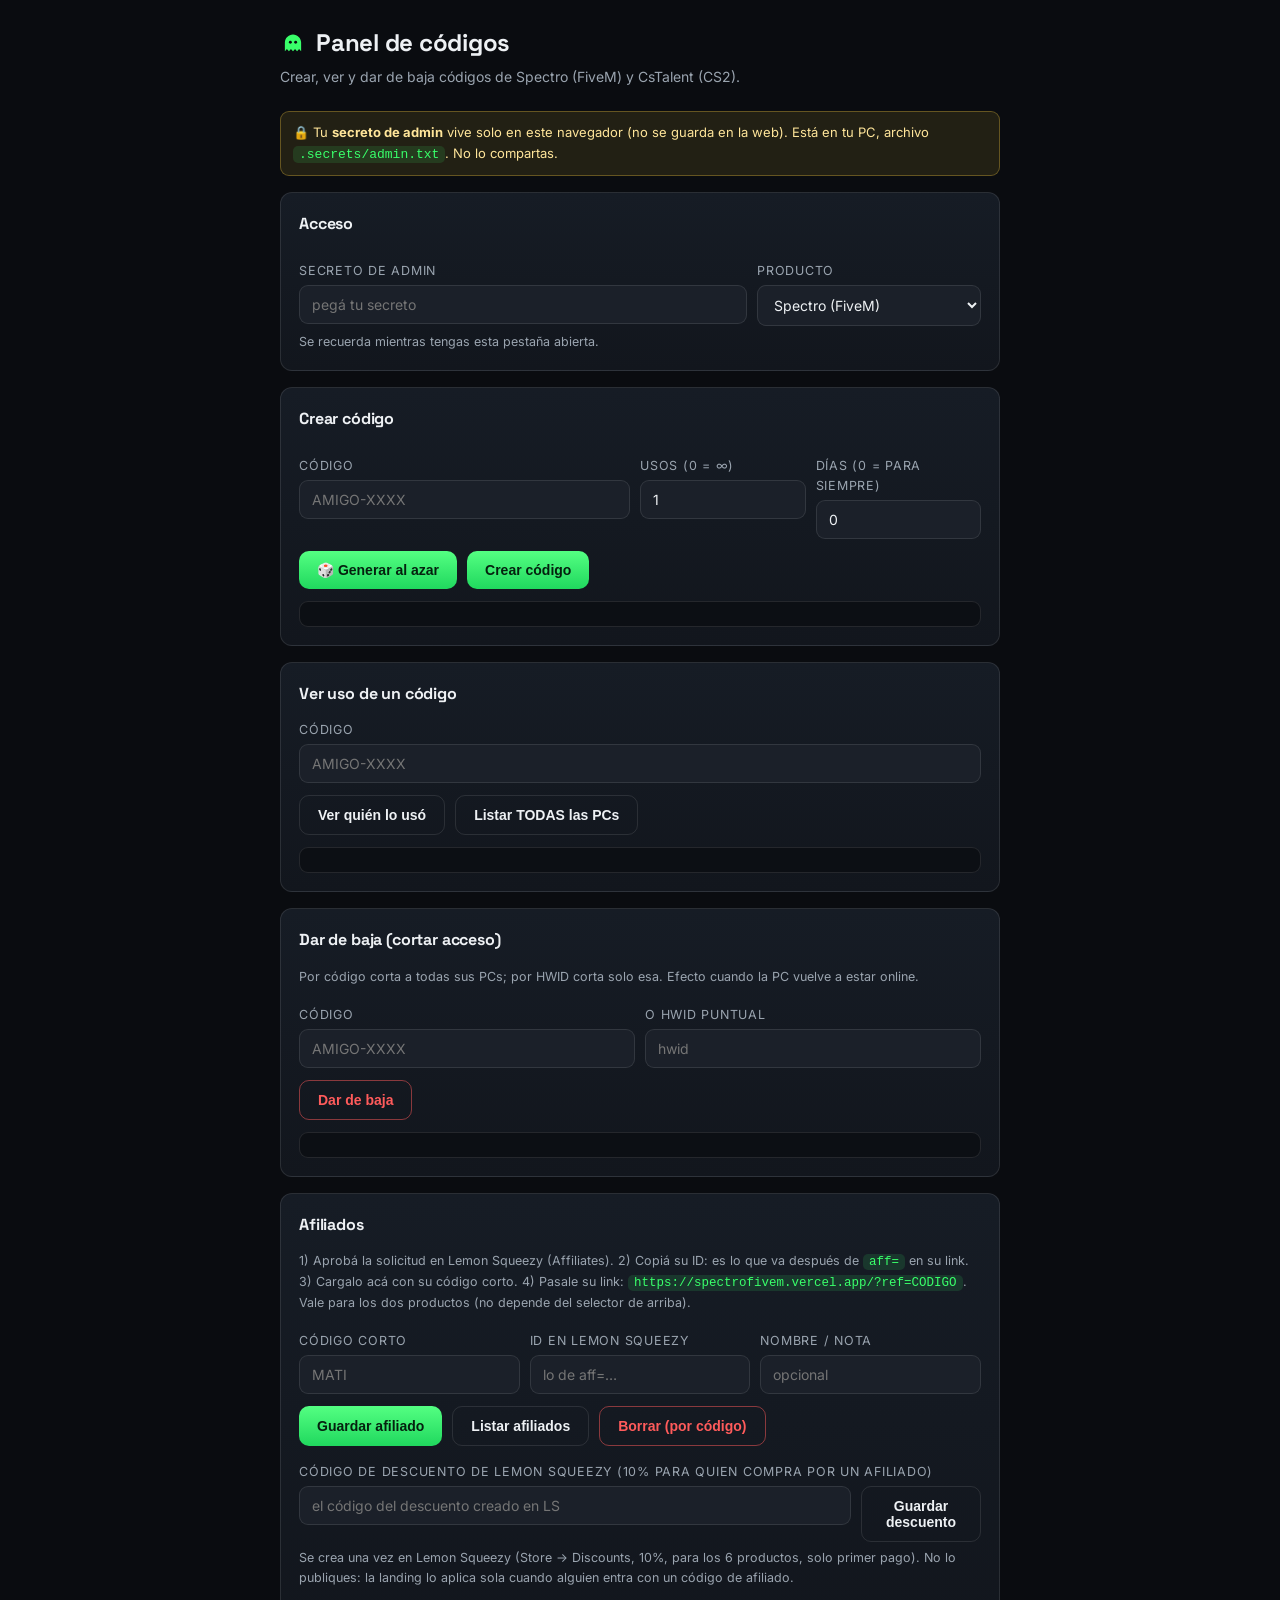
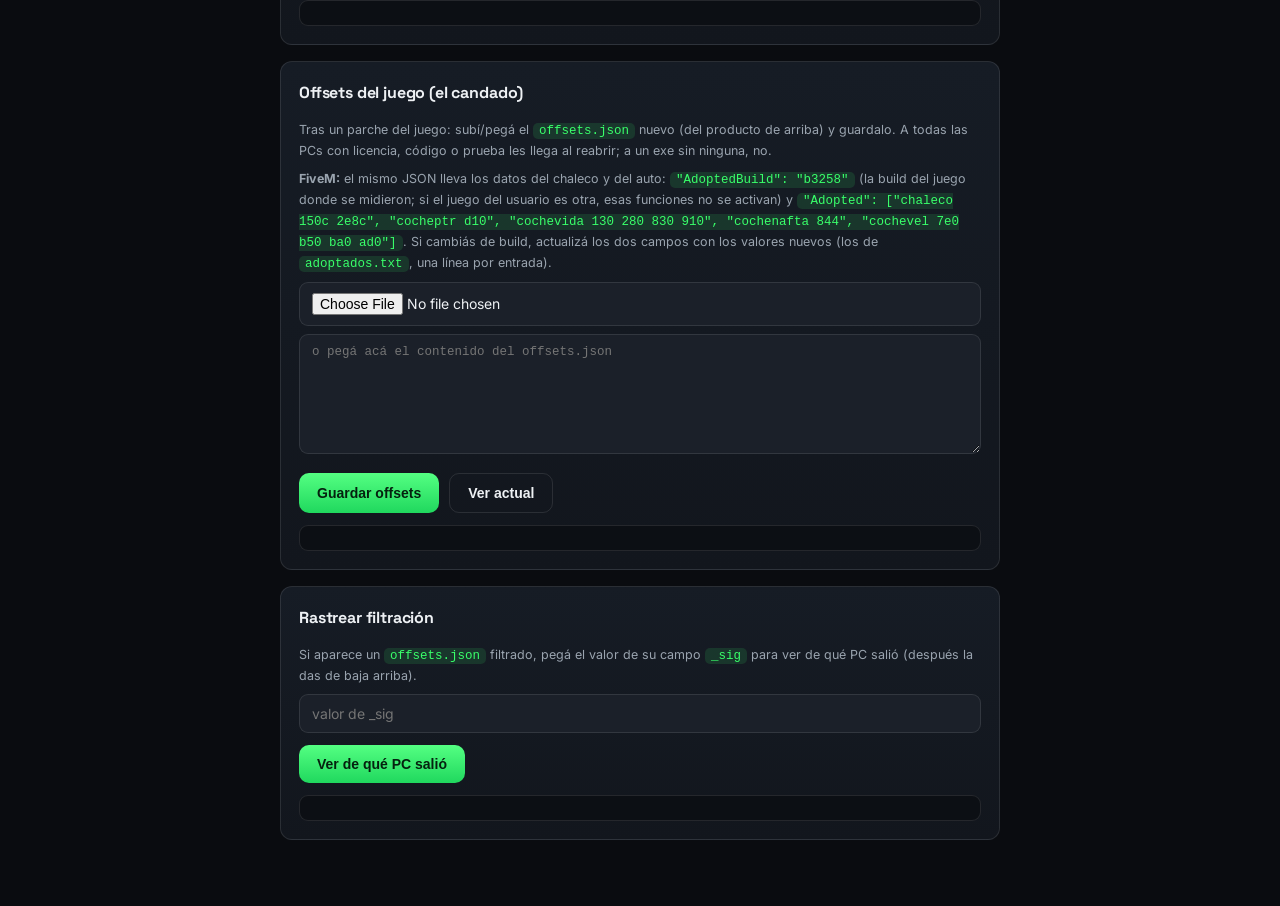
<file: panel.html>
<!doctype html>
<html lang="es">
<head>
<meta charset="utf-8">
<meta name="viewport" content="width=device-width, initial-scale=1">
<title>Panel · Spectro / CsTalent</title>
<meta name="robots" content="noindex,nofollow">
<link rel="icon" type="image/svg+xml" href="favicon.svg">
<link href="https://fonts.googleapis.com/css2?family=Space+Grotesk:wght@500;600;700&family=Inter:wght@400;500;600&display=swap" rel="stylesheet">
<style>
  :root{--bg:#0a0c10;--card:#12161d;--card2:#161c25;--line:rgba(255,255,255,.1);
    --fg:#eef1f4;--muted:#9aa4af;--accent:#39ff6a;--danger:#ff5b5b;--field:#1b2029;--radius:12px}
  *{box-sizing:border-box}
  body{margin:0;background:var(--bg);color:var(--fg);font:15px/1.6 Inter,system-ui,sans-serif;
    padding:24px 16px 60px}
  .wrap{max-width:720px;margin:0 auto}
  h1,h2{font-family:"Space Grotesk",sans-serif;letter-spacing:-.01em}
  h1{font-size:24px;margin:0 0 4px;display:flex;align-items:center;gap:10px}
  h1 .mark{width:26px;height:26px;fill:var(--accent)}
  .sub{color:var(--muted);margin:0 0 22px;font-size:14px}
  .card{background:linear-gradient(180deg,var(--card2),var(--card));border:1px solid var(--line);
    border-radius:var(--radius);padding:18px 18px;margin-bottom:16px}
  .card h2{font-size:16px;margin:0 0 14px}
  label{display:block;font-size:12.5px;color:var(--muted);margin:10px 0 4px;text-transform:uppercase;letter-spacing:.06em}
  input,select{width:100%;background:var(--field);border:1px solid var(--line);color:var(--fg);
    border-radius:9px;padding:10px 12px;font:14px Inter,sans-serif}
  input:focus,select:focus{outline:none;border-color:var(--accent)}
  .row{display:flex;gap:10px;flex-wrap:wrap}
  .row>div{flex:1;min-width:120px}
  button{background:linear-gradient(180deg,#54ff82,#20d85e);color:#05210f;border:0;font-weight:700;
    font-size:14px;padding:11px 18px;border-radius:10px;cursor:pointer;margin-top:12px}
  button:hover{filter:brightness(1.07)}
  button.ghost{background:transparent;color:var(--fg);border:1px solid var(--line)}
  button.ghost:hover{border-color:var(--accent);color:var(--accent)}
  button.danger{background:transparent;color:var(--danger);border:1px solid rgba(255,91,91,.5)}
  button.danger:hover{background:rgba(255,91,91,.1)}
  .btns{display:flex;gap:10px;flex-wrap:wrap}
  .out{margin-top:12px;background:#0c0f14;border:1px solid var(--line);border-radius:9px;padding:12px;
    font:12.5px/1.5 Consolas,monospace;white-space:pre-wrap;word-break:break-word;color:#cfe8d6;min-height:20px}
  .hint{color:var(--muted);font-size:12.5px;margin:6px 0 0}
  table{width:100%;border-collapse:collapse;margin-top:10px;font-size:12.5px}
  th,td{text-align:left;padding:6px 8px;border-bottom:1px solid var(--line)}
  th{color:var(--muted);font-weight:600;text-transform:uppercase;font-size:11px;letter-spacing:.05em}
  .pill{display:inline-block;padding:2px 8px;border-radius:999px;font-size:11px;font-weight:600}
  .pill.active{background:rgba(57,255,106,.14);color:var(--accent)}
  .pill.expired,.pill.revoked{background:rgba(255,91,91,.14);color:var(--danger)}
  code{background:rgba(57,255,106,.12);color:var(--accent);padding:1px 6px;border-radius:5px}
  .warn{background:rgba(255,210,63,.1);border:1px solid rgba(255,210,63,.3);color:#ffe59a;
    border-radius:9px;padding:10px 12px;font-size:13px;margin-bottom:16px}
</style>
</head>
<body>
<div class="wrap">
  <h1><svg class="mark" viewBox="0 0 64 64"><path d="M12 52 L12 31 C12 20 20.95 11 32 11 C43.05 11 52 20 52 31 L52 52 L47 47 L42 52 L37 47 L32 52 L27 47 L22 52 L17 47 Z"/><circle cx="25.5" cy="30" r="3.6" fill="#0a0c10"/><circle cx="38.5" cy="30" r="3.6" fill="#0a0c10"/></svg> Panel de códigos</h1>
  <p class="sub">Crear, ver y dar de baja códigos de Spectro (FiveM) y CsTalent (CS2).</p>

  <div class="warn">🔒 Tu <b>secreto de admin</b> vive solo en este navegador (no se guarda en la web). Está en tu PC, archivo <code>.secrets/admin.txt</code>. No lo compartas.</div>

  <div class="card">
    <h2>Acceso</h2>
    <div class="row">
      <div style="flex:2">
        <label>Secreto de admin</label>
        <input id="secret" type="password" placeholder="pegá tu secreto" autocomplete="off">
      </div>
      <div>
        <label>Producto</label>
        <select id="product">
          <option value="spectro">Spectro (FiveM)</option>
          <option value="cstalent">CsTalent (CS2)</option>
        </select>
      </div>
    </div>
    <p class="hint">Se recuerda mientras tengas esta pestaña abierta.</p>
  </div>

  <div class="card">
    <h2>Crear código</h2>
    <div class="row">
      <div style="flex:2">
        <label>Código</label>
        <input id="c_code" placeholder="AMIGO-XXXX" autocomplete="off">
      </div>
      <div><label>Usos (0 = ∞)</label><input id="c_uses" type="number" value="1" min="0"></div>
      <div><label>Días (0 = para siempre)</label><input id="c_days" type="number" value="0" min="0"></div>
    </div>
    <div class="btns">
      <button onclick="gen()">🎲 Generar al azar</button>
      <button onclick="create()">Crear código</button>
    </div>
    <div id="c_out" class="out"></div>
  </div>

  <div class="card">
    <h2>Ver uso de un código</h2>
    <label>Código</label>
    <input id="s_code" placeholder="AMIGO-XXXX" autocomplete="off">
    <div class="btns">
      <button class="ghost" onclick="status()">Ver quién lo usó</button>
      <button class="ghost" onclick="listAll()">Listar TODAS las PCs</button>
    </div>
    <div id="s_out" class="out"></div>
  </div>

  <div class="card">
    <h2>Dar de baja (cortar acceso)</h2>
    <p class="hint" style="margin-bottom:8px">Por código corta a todas sus PCs; por HWID corta solo esa. Efecto cuando la PC vuelve a estar online.</p>
    <div class="row">
      <div><label>Código</label><input id="r_code" placeholder="AMIGO-XXXX" autocomplete="off"></div>
      <div><label>o HWID puntual</label><input id="r_hwid" placeholder="hwid" autocomplete="off"></div>
    </div>
    <button class="danger" onclick="revoke()">Dar de baja</button>
    <div id="r_out" class="out"></div>
  </div>

  <div class="card">
    <h2>Afiliados</h2>
    <p class="hint" style="margin-bottom:8px">1) Aprobá la solicitud en Lemon Squeezy (Affiliates). 2) Copiá su ID: es lo que va después de <code>aff=</code> en su link. 3) Cargalo acá con su código corto. 4) Pasale su link: <code>https://spectrofivem.vercel.app/?ref=CODIGO</code>. Vale para los dos productos (no depende del selector de arriba).</p>
    <div class="row">
      <div><label>Código corto</label><input id="a_alias" placeholder="MATI" autocomplete="off"></div>
      <div><label>ID en Lemon Squeezy</label><input id="a_lsid" placeholder="lo de aff=…" autocomplete="off"></div>
      <div><label>Nombre / nota</label><input id="a_name" placeholder="opcional" autocomplete="off"></div>
    </div>
    <div class="btns">
      <button onclick="affAdd()">Guardar afiliado</button>
      <button class="ghost" onclick="affList()">Listar afiliados</button>
      <button class="danger" onclick="affDel()">Borrar (por código)</button>
    </div>
    <label style="margin-top:16px">Código de descuento de Lemon Squeezy (10% para quien compra por un afiliado)</label>
    <div class="row">
      <div style="flex:2"><input id="a_disc" placeholder="el código del descuento creado en LS" autocomplete="off"></div>
      <div style="flex:0"><button class="ghost" style="margin-top:0" onclick="affDisc()">Guardar descuento</button></div>
    </div>
    <p class="hint">Se crea una vez en Lemon Squeezy (Store → Discounts, 10%, para los 6 productos, solo primer pago). No lo publiques: la landing lo aplica sola cuando alguien entra con un código de afiliado.</p>
    <div id="a_out" class="out"></div>
  </div>

  <div class="card">
    <h2>Offsets del juego (el candado)</h2>
    <p class="hint" style="margin-bottom:8px">Tras un parche del juego: subí/pegá el <code>offsets.json</code> nuevo (del producto de arriba) y guardalo. A todas las PCs con licencia, código o prueba les llega al reabrir; a un exe sin ninguna, no.</p>
    <p class="hint" style="margin-bottom:8px"><b>FiveM:</b> el mismo JSON lleva los datos del chaleco y del auto: <code>"AdoptedBuild": "b3258"</code> (la build del juego donde se midieron; si el juego del usuario es otra, esas funciones no se activan) y <code>"Adopted": ["chaleco 150c 2e8c", "cocheptr d10", "cochevida 130 280 830 910", "cochenafta 844", "cochevel 7e0 b50 ba0 ad0"]</code>. Si cambiás de build, actualizá los dos campos con los valores nuevos (los de <code>adoptados.txt</code>, una línea por entrada).</p>
    <input type="file" id="o_file" accept=".json,application/json" style="margin-bottom:8px">
    <textarea id="o_text" placeholder="o pegá acá el contenido del offsets.json" style="width:100%;min-height:120px;background:var(--field);border:1px solid var(--line);color:var(--fg);border-radius:9px;padding:10px 12px;font:12.5px Consolas,monospace"></textarea>
    <div class="btns">
      <button onclick="saveOffsets()">Guardar offsets</button>
      <button class="ghost" onclick="offStatus()">Ver actual</button>
    </div>
    <div id="o_out" class="out"></div>
  </div>

  <div class="card">
    <h2>Rastrear filtración</h2>
    <p class="hint" style="margin-bottom:8px">Si aparece un <code>offsets.json</code> filtrado, pegá el valor de su campo <code>_sig</code> para ver de qué PC salió (después la das de baja arriba).</p>
    <input id="w_sig" placeholder="valor de _sig" autocomplete="off">
    <button onclick="decodeSig()">Ver de qué PC salió</button>
    <div id="w_out" class="out"></div>
  </div>
</div>

<script>
const API='/api/code';   // mismo sitio (producción o preview de Vercel)
const $=id=>document.getElementById(id);
$('secret').value=sessionStorage.getItem('adm')||'';
$('secret').addEventListener('input',e=>sessionStorage.setItem('adm',e.target.value));
const prod=()=>$('product').value, sec=()=>$('secret').value.trim();

async function call(obj){
  try{
    const r=await fetch(API,{method:'POST',headers:{'Content-Type':'application/json'},body:JSON.stringify(obj)});
    let j; const t=await r.text(); try{j=JSON.parse(t)}catch{j={raw:t}}
    return {ok:r.ok,status:r.status,j};
  }catch(e){ return {ok:false,status:0,j:{error:'sin conexión: '+e.message}}; }
}
function need(out){ if(!sec()){ $(out).textContent='Pegá primero tu secreto de admin arriba.'; return false; } return true; }
function gen(){
  const a='ABCDEFGHJKLMNPQRSTUVWXYZ23456789'; let s='';
  for(let i=0;i<5;i++) s+=a[Math.floor(Math.random()*a.length)];
  $('c_code').value=(prod()==='cstalent'?'CSTALENT':'SPECTRO')+'-AMIGO-'+s;
}
async function create(){
  if(!need('c_out'))return;
  $('c_out').textContent='...';
  const r=await call({op:'mkcode',admin:sec(),product:prod(),code:$('c_code').value,uses:+$('c_uses').value,days:+$('c_days').value});
  if(r.status===401){ $('c_out').textContent='❌ Secreto incorrecto.'; return; }
  if(r.ok&&r.j.ok){
    $('c_out').innerHTML='✅ Código creado:\n\n<b style="color:#39ff6a;font-size:15px">'+r.j.code+'</b>\n\nproducto: '+r.j.product+' · usos: '+r.j.uses+' · '+(r.j.days?('días: '+r.j.days):'permanente');
  } else $('c_out').textContent=JSON.stringify(r.j,null,2);
}
function renderPcs(pcs){
  if(!pcs||!pcs.length) return '(nadie lo canjeó todavía)';
  let h='<table><tr><th>PC (hwid)</th><th>estado</th><th>vence</th></tr>';
  for(const p of pcs){ const d=p.expiresAt?new Date(p.expiresAt).toLocaleDateString():'-';
    h+='<tr><td>'+p.hwid.slice(0,22)+'</td><td><span class="pill '+p.state+'">'+p.state+'</span></td><td>'+(p.expiresAt&&p.expiresAt.startsWith('2099')?'nunca':d)+'</td></tr>'; }
  return h+'</table>';
}
async function status(){
  if(!need('s_out'))return;
  $('s_out').textContent='...';
  const r=await call({op:'status',admin:sec(),product:prod(),code:$('s_code').value});
  if(r.status===401){ $('s_out').textContent='❌ Secreto incorrecto.'; return; }
  if(r.ok){ $('s_out').innerHTML='Código <code>'+r.j.code+'</code> · usados '+(r.j.used??0)+'/'+(r.j.uses===0?'∞':r.j.uses)+'\n'+renderPcs(r.j.pcs); }
  else $('s_out').textContent=JSON.stringify(r.j,null,2);
}
async function listAll(){
  if(!need('s_out'))return;
  $('s_out').textContent='...';
  const r=await call({op:'list',admin:sec(),product:prod()});
  if(r.status===401){ $('s_out').textContent='❌ Secreto incorrecto.'; return; }
  if(r.ok){ $('s_out').innerHTML='Total PCs en '+r.j.product+': '+r.j.count+'\n'+renderPcs(r.j.trials); }
  else $('s_out').textContent=JSON.stringify(r.j,null,2);
}
async function revoke(){
  if(!need('r_out'))return;
  const code=$('r_code').value.trim(), hwid=$('r_hwid').value.trim();
  if(!code&&!hwid){ $('r_out').textContent='Poné un código o un HWID.'; return; }
  if(!confirm('¿Seguro que querés dar de baja '+(hwid||code)+'?')) return;
  $('r_out').textContent='...';
  const r=await call({op:'revoke',admin:sec(),product:prod(),code,hwid});
  if(r.status===401){ $('r_out').textContent='❌ Secreto incorrecto.'; return; }
  if(r.ok&&r.j.ok){ $('r_out').textContent='✅ Dadas de baja: '+r.j.revoked+' PC(s).'; }
  else $('r_out').textContent=JSON.stringify(r.j,null,2);
}
$('o_file').addEventListener('change', e => {
  const f=e.target.files[0]; if(!f) return;
  const rd=new FileReader(); rd.onload=()=>{ $('o_text').value=String(rd.result); }; rd.readAsText(f);
});
async function saveOffsets(){
  if(!need('o_out'))return;
  const s=$('o_text').value.trim();
  if(s.length<10){ $('o_out').textContent='Subí o pegá el offsets.json primero.'; return; }
  try{ JSON.parse(s.replace(/^﻿/,'')); }catch{ $('o_out').textContent='❌ Eso no es JSON válido.'; return; }
  $('o_out').textContent='...';
  const r=await call({op:'setoffsets',admin:sec(),product:prod(),offsets:s});
  if(r.status===401){ $('o_out').textContent='❌ Secreto incorrecto.'; return; }
  if(r.ok&&r.j.ok){ $('o_out').textContent='✅ Offsets de '+r.j.product+' guardados ('+r.j.bytes+' bytes). A todas las PCs con licencia les llega al reabrir.'; }
  else $('o_out').textContent=JSON.stringify(r.j,null,2);
}
async function offStatus(){
  if(!need('o_out'))return;
  $('o_out').textContent='...';
  const r=await call({op:'getoffsets',admin:sec(),product:prod()});
  if(r.status===401){ $('o_out').textContent='❌ Secreto incorrecto.'; return; }
  if(r.ok){ $('o_out').textContent = r.j.has ? ('Hay offsets de '+r.j.product+': '+r.j.bytes+' bytes cargados.') : ('No hay offsets cargados para '+r.j.product+'.'); }
  else $('o_out').textContent=JSON.stringify(r.j,null,2);
}
const esc=s=>String(s??'').replace(/[&<>"]/g,c=>({'&':'&amp;','<':'&lt;','>':'&gt;','"':'&quot;'}[c]));
async function affAdd(){
  if(!need('a_out'))return;
  $('a_out').textContent='...';
  const r=await call({op:'affadd',admin:sec(),alias:$('a_alias').value,lsId:$('a_lsid').value,name:$('a_name').value});
  if(r.status===401){ $('a_out').textContent='❌ Secreto incorrecto.'; return; }
  if(r.ok&&r.j.ok){
    const link='https://spectrofivem.vercel.app/?ref='+r.j.alias;
    $('a_out').innerHTML='✅ Afiliado <b style="color:#39ff6a">'+esc(r.j.alias)+'</b> guardado (ID LS '+esc(r.j.lsId)+').\n\nSu link: <code>'+esc(link)+'</code>';
  } else if(r.j.error==='alias') $('a_out').textContent='❌ Código inválido: solo letras y números, de 3 a 20.';
  else if(r.j.error==='lsId') $('a_out').textContent='❌ Falta el ID de Lemon Squeezy (lo de aff=… en su link).';
  else $('a_out').textContent=JSON.stringify(r.j,null,2);
}
async function affList(){
  if(!need('a_out'))return;
  $('a_out').textContent='...';
  const r=await call({op:'afflist',admin:sec()});
  if(r.status===401){ $('a_out').textContent='❌ Secreto incorrecto.'; return; }
  if(!r.ok){ $('a_out').textContent=JSON.stringify(r.j,null,2); return; }
  const disc='Descuento configurado: '+(r.j.discount?'<code>'+esc(r.j.discount)+'</code>':'<b style="color:#ff5b5b">ninguno (los códigos no dan 10%)</b>')+'\n';
  if(!r.j.count){ $('a_out').innerHTML=disc+'(todavía no hay afiliados cargados)'; return; }
  let h=disc+'Afiliados: '+r.j.count+'\n<table><tr><th>código</th><th>ID LS</th><th>nombre</th><th>alta</th></tr>';
  for(const a of r.j.affiliates) h+='<tr><td>'+esc(a.alias)+'</td><td>'+esc(a.lsId)+'</td><td>'+esc(a.name)+'</td><td>'+(a.createdAt?new Date(a.createdAt).toLocaleDateString():'-')+'</td></tr>';
  $('a_out').innerHTML=h+'</table>';
}
async function affDisc(){
  if(!need('a_out'))return;
  const d=$('a_disc').value.trim();
  if(!d){ $('a_out').textContent='Pegá el código del descuento creado en Lemon Squeezy.'; return; }
  $('a_out').textContent='...';
  const r=await call({op:'affcfg',admin:sec(),discount:d});
  if(r.status===401){ $('a_out').textContent='❌ Secreto incorrecto.'; return; }
  if(r.ok&&r.j.ok) $('a_out').innerHTML='✅ Descuento guardado: <code>'+esc(r.j.discount)+'</code>. Los códigos de afiliado ya aplican el 10%.';
  else if(r.j.error==='discount') $('a_out').textContent='❌ Código inválido: solo letras y números (como en Lemon Squeezy).';
  else $('a_out').textContent=JSON.stringify(r.j,null,2);
}
async function affDel(){
  if(!need('a_out'))return;
  const alias=$('a_alias').value.trim();
  if(!alias){ $('a_out').textContent='Poné el código corto del afiliado a borrar.'; return; }
  if(!confirm('¿Borrar al afiliado '+alias+'? Su link y su código dejan de dar el 10%.')) return;
  $('a_out').textContent='...';
  const r=await call({op:'affdel',admin:sec(),alias});
  if(r.status===401){ $('a_out').textContent='❌ Secreto incorrecto.'; return; }
  if(r.ok&&r.j.ok) $('a_out').textContent='✅ Afiliado '+r.j.alias+' borrado.';
  else if(r.status===404) $('a_out').textContent='No existe un afiliado con ese código.';
  else $('a_out').textContent=JSON.stringify(r.j,null,2);
}
function decodeSig(){
  const v=$('w_sig').value.trim();
  if(!v){ $('w_out').textContent='Pegá el valor de _sig.'; return; }
  try{
    const d=atob(v); const parts=d.split('|'); const hwid=parts[0]; const ts=parts[1];
    $('w_out').innerHTML='PC (hwid): <b style="color:#39ff6a">'+hwid+'</b>'+(ts?('\nservido: '+new Date(+ts).toLocaleString()):'')+'\n\nBuscalo con "Listar"/"Ver" y dale de baja.';
  }catch{ $('w_out').textContent='No pude decodificar ese _sig.'; }
}
</script>
</body>
</html>
</file>
